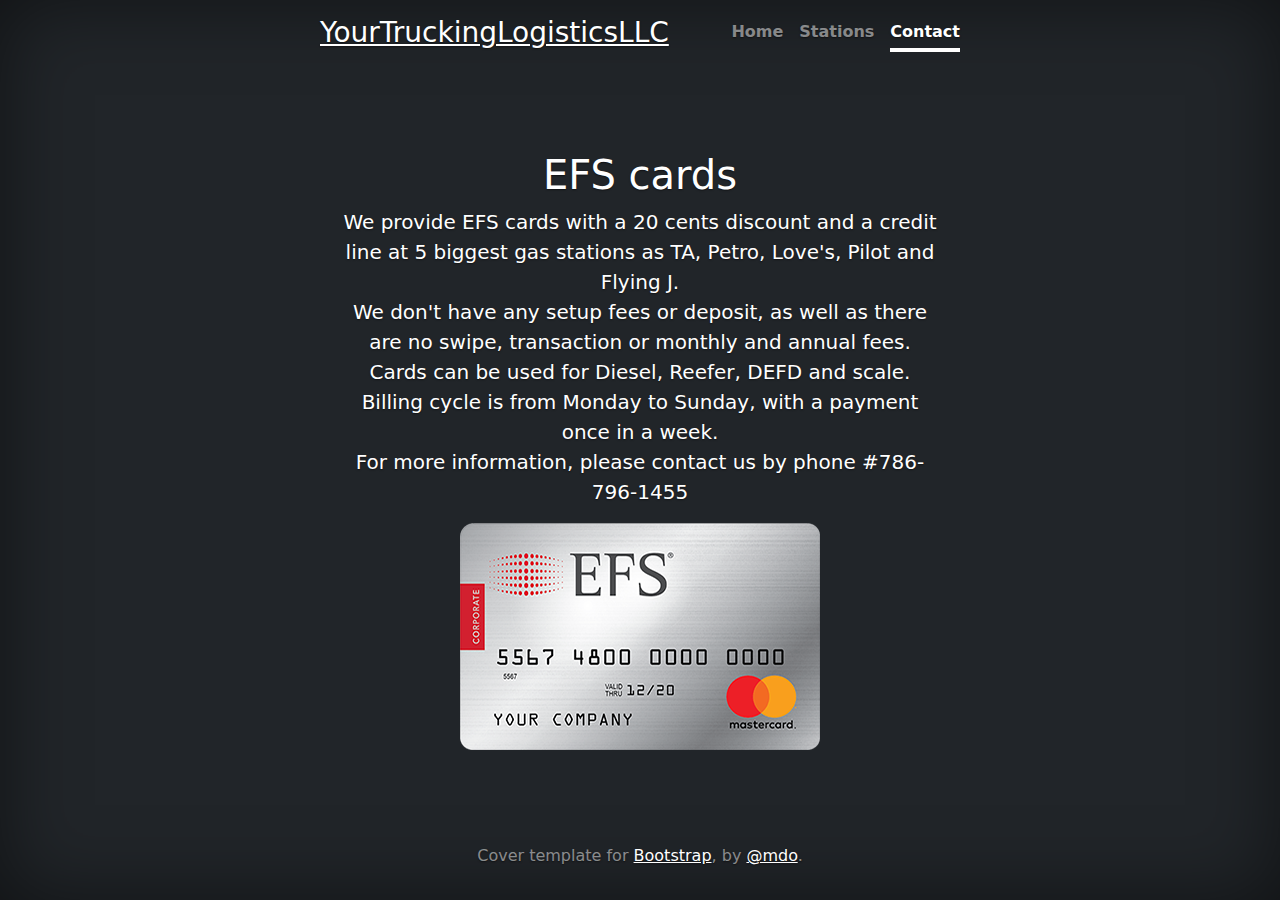
<file: cover/contacts.html>
<!doctype html>
<html lang="en" class="h-100">
  <head>
    <meta charset="utf-8">
    <meta name="viewport" content="width=device-width, initial-scale=1">
    <meta name="description" content="">
    <meta name="author" content="Mark Otto, Jacob Thornton, and Bootstrap contributors">
    <meta name="generator" content="Hugo 0.83.1">
    <title>Cover Template · Bootstrap v5.0</title>

    <link rel="canonical" href="https://getbootstrap.com/docs/5.0/examples/cover/">

    

    <!-- Bootstrap core CSS -->
<link href="assets/dist/css/bootstrap.min.css" rel="stylesheet">

    <style>
      .bd-placeholder-img {
        font-size: 1.125rem;
        text-anchor: middle;
        -webkit-user-select: none;
        -moz-user-select: none;
        user-select: none;
      }

      @media (min-width: 768px) {
        .bd-placeholder-img-lg {
          font-size: 3.5rem;
        }
      }

    </style>

    
    <!-- Custom styles for this template -->
    <link href="contacts.css" rel="stylesheet">
  </head>
  <body class="d-flex h-100 text-center text-white bg-dark">
    
<div class="cover-container d-flex w-100 h-100 p-3 mx-auto flex-column">
  <header class="mb-auto">
    <div>
      <h3 class="float-md-start mr-0  text-white"><ins>YourTruckingLogisticsLLC</ins></h3>
      <nav class="nav nav-masthead justify-content-center float-md-end">
        <a class="nav-link " aria-current="page" href="index.html">Home</a>
        <a class="nav-link" href="stations.html">Stations</a>
        <a class="nav-link active" aria-current="page" href="#">Contact</a>
      </nav>
    </div>
  </header>

  <main class="px-3">
    <h1>EFS cards</h1>
    <p class="lead">We provide EFS cards with a 20 cents discount and a credit line at 5 biggest gas stations as TA, Petro, Love's, Pilot and Flying J. <br> We don't have any setup fees or deposit, as well as there are no swipe, transaction or monthly and annual fees. <br> Cards can be used for Diesel, Reefer, DEFD and scale. <br> Billing cycle is from Monday to Sunday, with a payment once in a week. <br>

 

      For more information, please contact us by phone #786-796-1455</p>
      <img src="./images/efs.png" alt="">
  </main>

  <footer class="mt-auto text-white-50">
    <p>Cover template for <a href="https://getbootstrap.com/" class="text-white">Bootstrap</a>, by <a href="https://twitter.com/mdo" class="text-white">@mdo</a>.</p>
  </footer>
</div>


    
  </body>
</html>
</file>
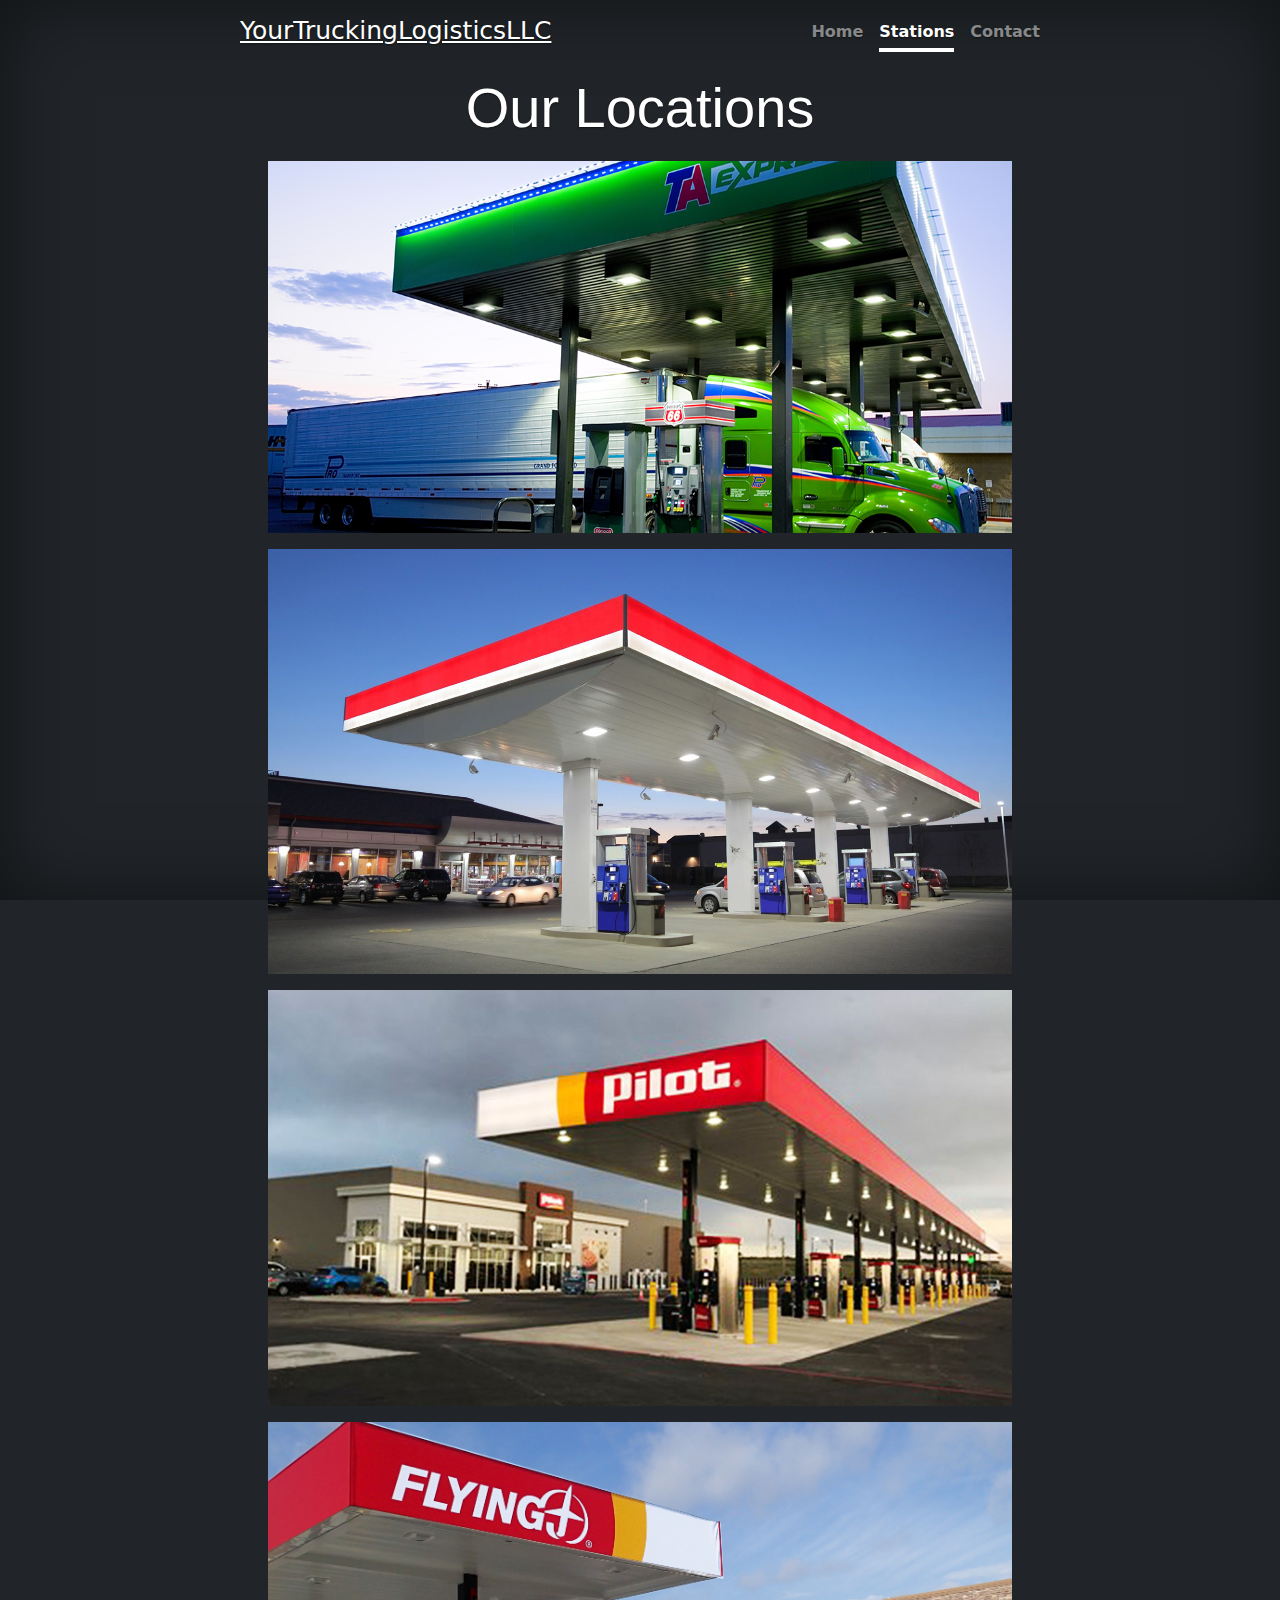
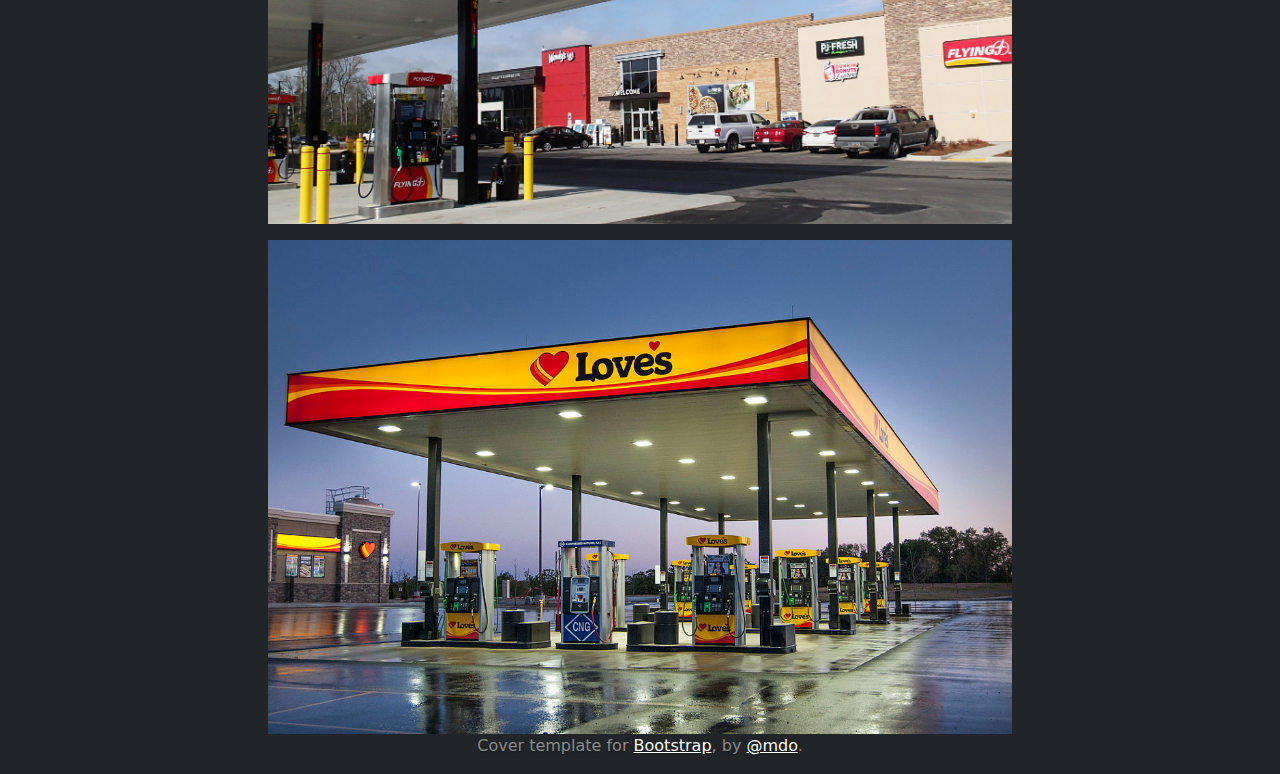
<file: cover/stations.html>
<!doctype html>
<html lang="en" class="h-100">
  <head>
    <meta charset="utf-8">
    <meta name="viewport" content="width=device-width, initial-scale=1">
    <meta name="description" content="">
    <meta name="author" content="Mark Otto, Jacob Thornton, and Bootstrap contributors">
    <meta name="generator" content="Hugo 0.83.1">
    <title>Cover Template · Bootstrap v5.0</title>
    <link rel="stylesheet" href="grid.css">
    <link rel="canonical" href="https://getbootstrap.com/docs/5.0/examples/cover/">

    

    <!-- Bootstrap core CSS -->
<link href="assets/dist/css/bootstrap.min.css" rel="stylesheet">

    <style>
      .bd-placeholder-img {
        font-size: 1.125rem;
        text-anchor: middle;
        -webkit-user-select: none;
        -moz-user-select: none;
        user-select: none;
      }

      @media (min-width: 768px) {
        .bd-placeholder-img-lg {
          font-size: 3.5rem;
        }
      }

    </style>

    
    <!-- Custom styles for this template -->
    <link href="stations.css" rel="stylesheet">
  </head>
  <body class="d-flex h-100 text-center text-white bg-dark">
    
    
<div class="cover-container d-flex w-100 h-100 p-3 mx-auto flex-column">
  <header class="mb-auto">
    <div>
      <h3 id="namee" class="float-md-start mr-0  text-white"> <ins>YourTruckingLogisticsLLC</ins></h3>
      <nav class="nav nav-masthead justify-content-center float-md-end">
        <a class="nav-link" aria-current="page" href="index.html">Home</a>
        <a class="nav-link active" aria-current="page" href="#">Stations</a>
        <a class="nav-link" href="contacts.html">Contact</a>
      </nav>
    </div>
  </header>

  <main class="px-3">
    
    <!-- <h1>Cover your page.</h1>
    <p class="lead">Cover is a one-page template for building simple and beautiful home pages. Download, edit the text, and add your own fullscreen background photo to make it your own.</p>
    <p class="lead">
      <a href="#" class="btn btn-lg btn-secondary fw-bold border-white bg-white">Learn more</a>
    </p> -->
    <div class="container">
      <!-- <div class="gallery">
          <figure class="gallery__item gallery__item--3">
              <img src="images/formula-1-2701335.jpg" alt="Gallery image 1" class="gallery__img">
          </figure>

          <figure class="gallery__item gallery__item--3">
              <img src="images/highway-3392100.jpg" alt="Gallery image 2" class="gallery__img">
          </figure>

          <figure class="gallery__item gallery__item--3">
              <img src="images/highway-4697840.jpg"Gallery image 3" class="gallery__img">
          </figure>

          <figure class="gallery__item gallery__item--4">
              <img src="images/nature-3348420.jpg" alt="Gallery image 4" class="gallery__img">
          </figure>

          <figure class="gallery__item gallery__item--5">
              <img src="images/sunset-3378088.jpg" alt="Gallery image 5" class="gallery__img">
          </figure>

          <figure class="gallery__item gallery__item--6">
              <img src="images/truck-2755172.jpg" alt="Gallery image 6" class="gallery__img">
          </figure>
      </div>
  </div> -->



  <div class="child-page-listing">

    <h2 id="ourl" class="display-4 ">Our Locations</h2>
  
    <div class="grid-container">
  
      <article id="3685" class="location-listing">
  
        <a class="location-title" href="#">
            TA           </a>
  
        <div class="location-image">
          <a href="#">
              <img width="500" height="169" src="images/ta.jpg" alt="san francisco">    </a>
  
        </div>
  
      </article>
  
      <article id="3688" class="location-listing">
  
        <a class="location-title" href="#">
            Petro            </a>
  
        <div class="location-image">
          <a href="#">
              <img width="500" height="169" src="images/pe.jpg" alt="london">  </a>
  
        </div>
  
      </article>
  
      <article id="3691" class="location-listing">
  
        <a class="location-title" href="#">
           Pilot           </a>
  
        <div class="location-image">
          <a href="#">
              <img width="500" height="169" src="images/pilot_0.jpg" alt="new york">  </a>
  
        </div>
  
      </article>
  
      <article id="3694" class="location-listing">
  
        <a class="location-title" href="#">
            Flying J          </a>
  
        <div class="location-image">
          <a href="#">
              <img width="500" height="169" src="images/Flying-J-Travel-Center-Summerville-South-Carolina.jpg" alt="cape town">  </a>
  
        </div>
  
      </article>
  
      <article id="3697" class="location-listing">
  
        <a class="location-title" href="#">
            Loves           </a>
  
        <div class="location-image">
          <a href="#">
              <img width="500" height="169" src="images/Love's_in_Choctaw.jpg" alt="beijing">    </a>
  
        </div>
  
      </article>
  
      
  
    </div>
    <!-- end grid container -->
  
  </div>
  </main>

  <footer class="mt-auto text-white-50">
    <p>Cover template for <a href="https://getbootstrap.com/" class="text-white">Bootstrap</a>, by <a href="https://twitter.com/mdo" class="text-white">@mdo</a>.</p>
  </footer>
</div>


    
  </body>
</html>
</file>
<file: cover/contacts.css>
/*
 * Globals
 */


/* Custom default button */
.btn-secondary,
.btn-secondary:hover,
.btn-secondary:focus {
  color: #333;
  text-shadow: none; /* Prevent inheritance from `body` */
}


/*
 * Base structure
 */

body {
  text-shadow: 0 .05rem .1rem rgba(0, 0, 0, .5);
  box-shadow: inset 0 0 5rem rgba(0, 0, 0, .5);
  /* background-image: url("images/nature-3348420.jpg");
  background-repeat:no-repeat;
  background-size:100% 100%; */
}

.cover-container {
  max-width: 42em;
}


/*
 * Header
 */

.nav-masthead .nav-link {
  padding: .25rem 0;
  font-weight: 700;
  color: rgba(255, 255, 255, .5);
  background-color: transparent;
  border-bottom: .25rem solid transparent;
}

.nav-masthead .nav-link:hover,
.nav-masthead .nav-link:focus {
  border-bottom-color: rgba(255, 255, 255, .25);
}

.nav-masthead .nav-link + .nav-link {
  margin-left: 1rem;
}

.nav-masthead .active {
  color: #fff;
  border-bottom-color: #fff;
}
</file>
<file: cover/grid.css>
body {

    font-family: sans-serif;
    background: #f2f2f2;

  }
  img {
    max-width: 52em;
    width: 100%; /* need to overwrite inline dimensions */
    height: auto;
  }
  h2 {
    margin-bottom: .5em;
    
  }
  #ourl{
      margin: 20px;
      font-family: 'Trebuchet MS', 'Lucida Sans Unicode', 'Lucida Grande', 'Lucida Sans', Arial, sans-serif;
  }
  .grid-container {
    display: grid;
    max-width: 52em;
    grid-gap: 1em;
  }
  
  
  /* hover styles */
  .location-listing {
    position: relative;
  }
  
  .location-image {
    line-height: 0;
    overflow: hidden;
  }
  
  .location-image img {
    filter: blur(0px);
    transition: filter 0.3s ease-in;
    transform: scale(1.1);
  }
  
  .location-title {
    font-size: 1.5em;
    font-weight: bold;
    text-decoration: none;
    z-index: 1;
    position: absolute;
    height: 100%;
    width: 100%;
    top: 0;
    left: 0;
    opacity: 0;
    transition: opacity .5s;
    background: rgba(90,0,10,0.4);
    color: white;
    
    /* position the text in t’ middle*/
    display: flex;
    align-items: center;
    justify-content: center;
  }
  
  .location-listing:hover .location-title {
    opacity: 1;
  }
  
  .location-listing:hover .location-image img {
    filter: blur(2px);
  }
  
  
  /* for touch screen devices */
  @media (hover: none) { 
    .location-title {
      opacity: 1;
    }
    .location-image img {
      filter: blur(2px);
    }
  }



  #namee{
      font-size: 25px;
  }
</file>
<file: cover/stations.css>
/*
 * Globals
 */


/* Custom default button */
.btn-secondary,
.btn-secondary:hover,
.btn-secondary:focus {
  color: #333;
  text-shadow: none; /* Prevent inheritance from `body` */
}


/*
 * Base structure
 */

body {
  text-shadow: 0 .05rem .1rem rgba(0, 0, 0, .5);
  box-shadow: inset 0 0 5rem rgba(0, 0, 0, .5);
  /* background-image: url("images/nature-3348420.jpg");
  background-repeat:no-repeat;
  background-size:100% 100%; */
}



.cover-container {
  max-width: 52em;
}


/*
 * Header
 */

.nav-masthead .nav-link {
  padding: .25rem 0;
  font-weight: 700;
  color: rgba(255, 255, 255, .5);
  background-color: transparent;
  border-bottom: .25rem solid transparent;
}

.nav-masthead .nav-link:hover,
.nav-masthead .nav-link:focus {
  border-bottom-color: rgba(255, 255, 255, .25);
}

.nav-masthead .nav-link + .nav-link {
  margin-left: 1rem;
}

.nav-masthead .active {
  color: #fff;
  border-bottom-color: #fff;
}
</file>
